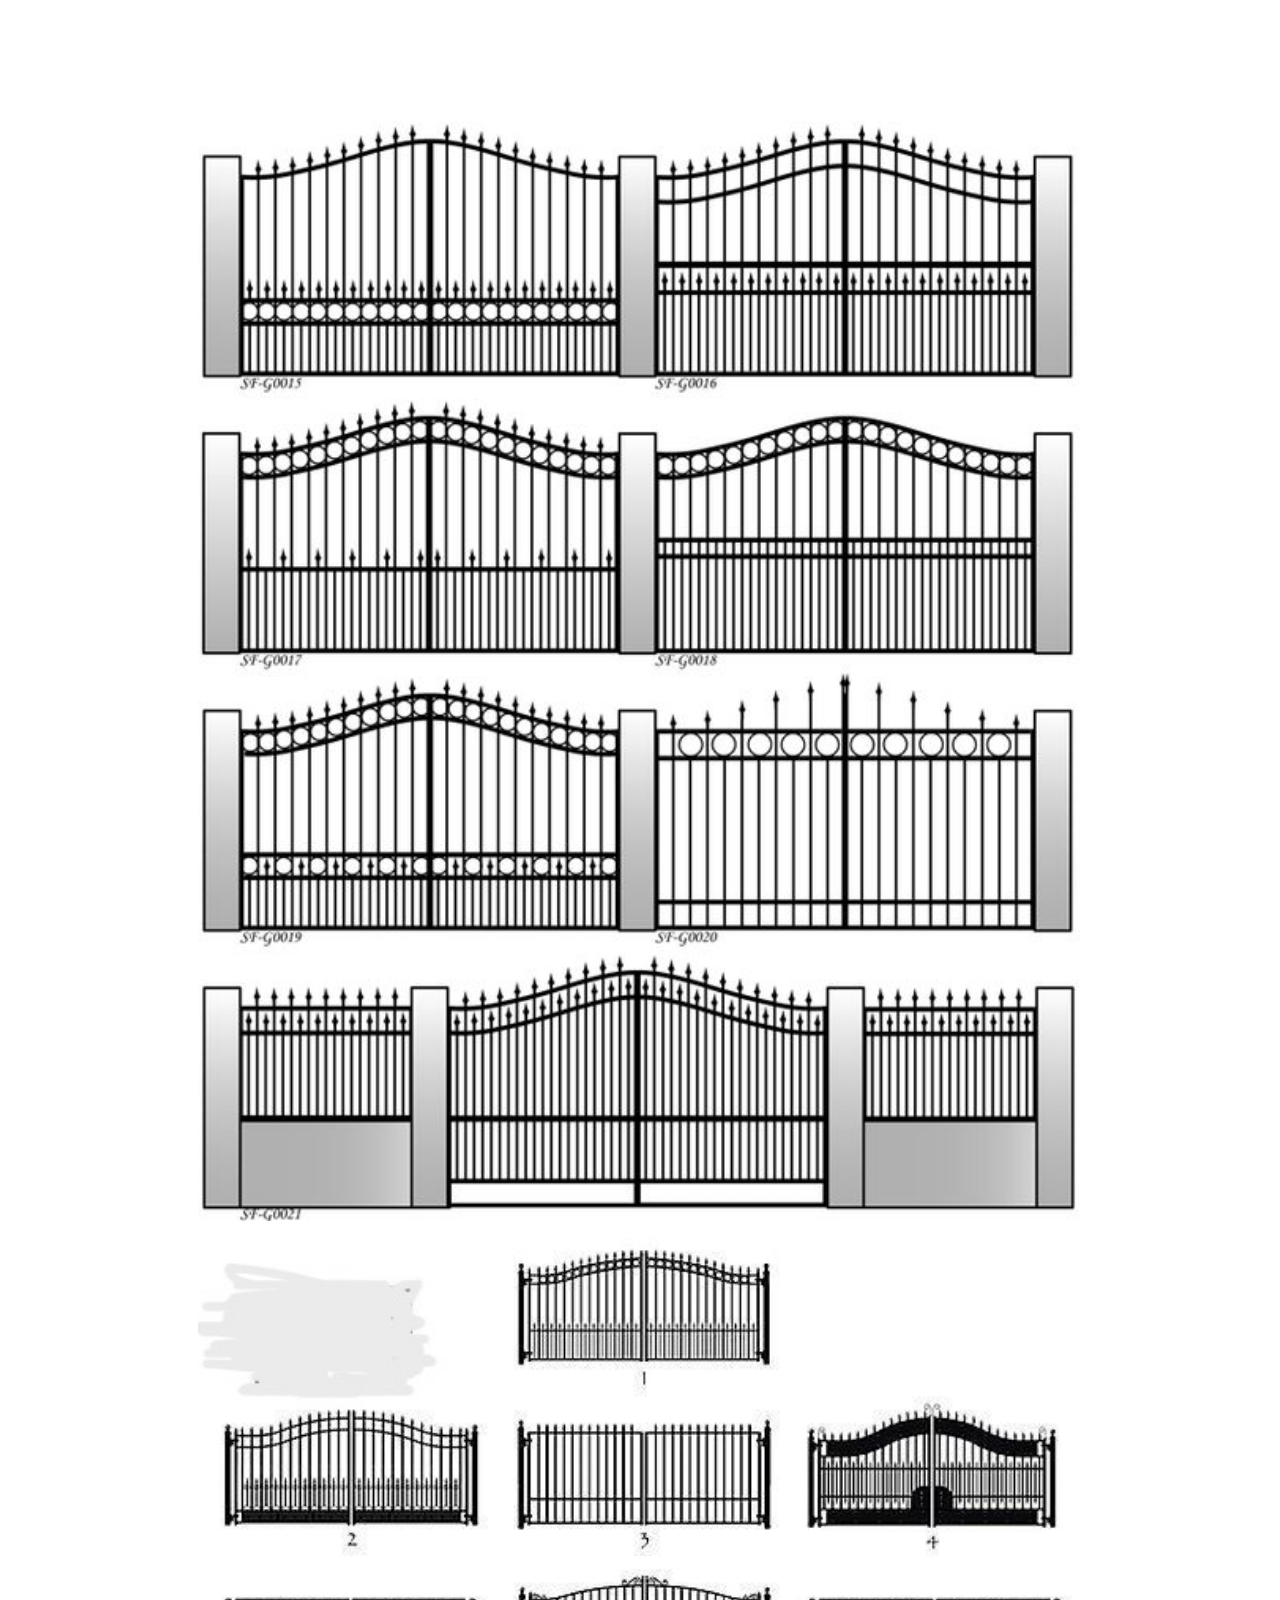
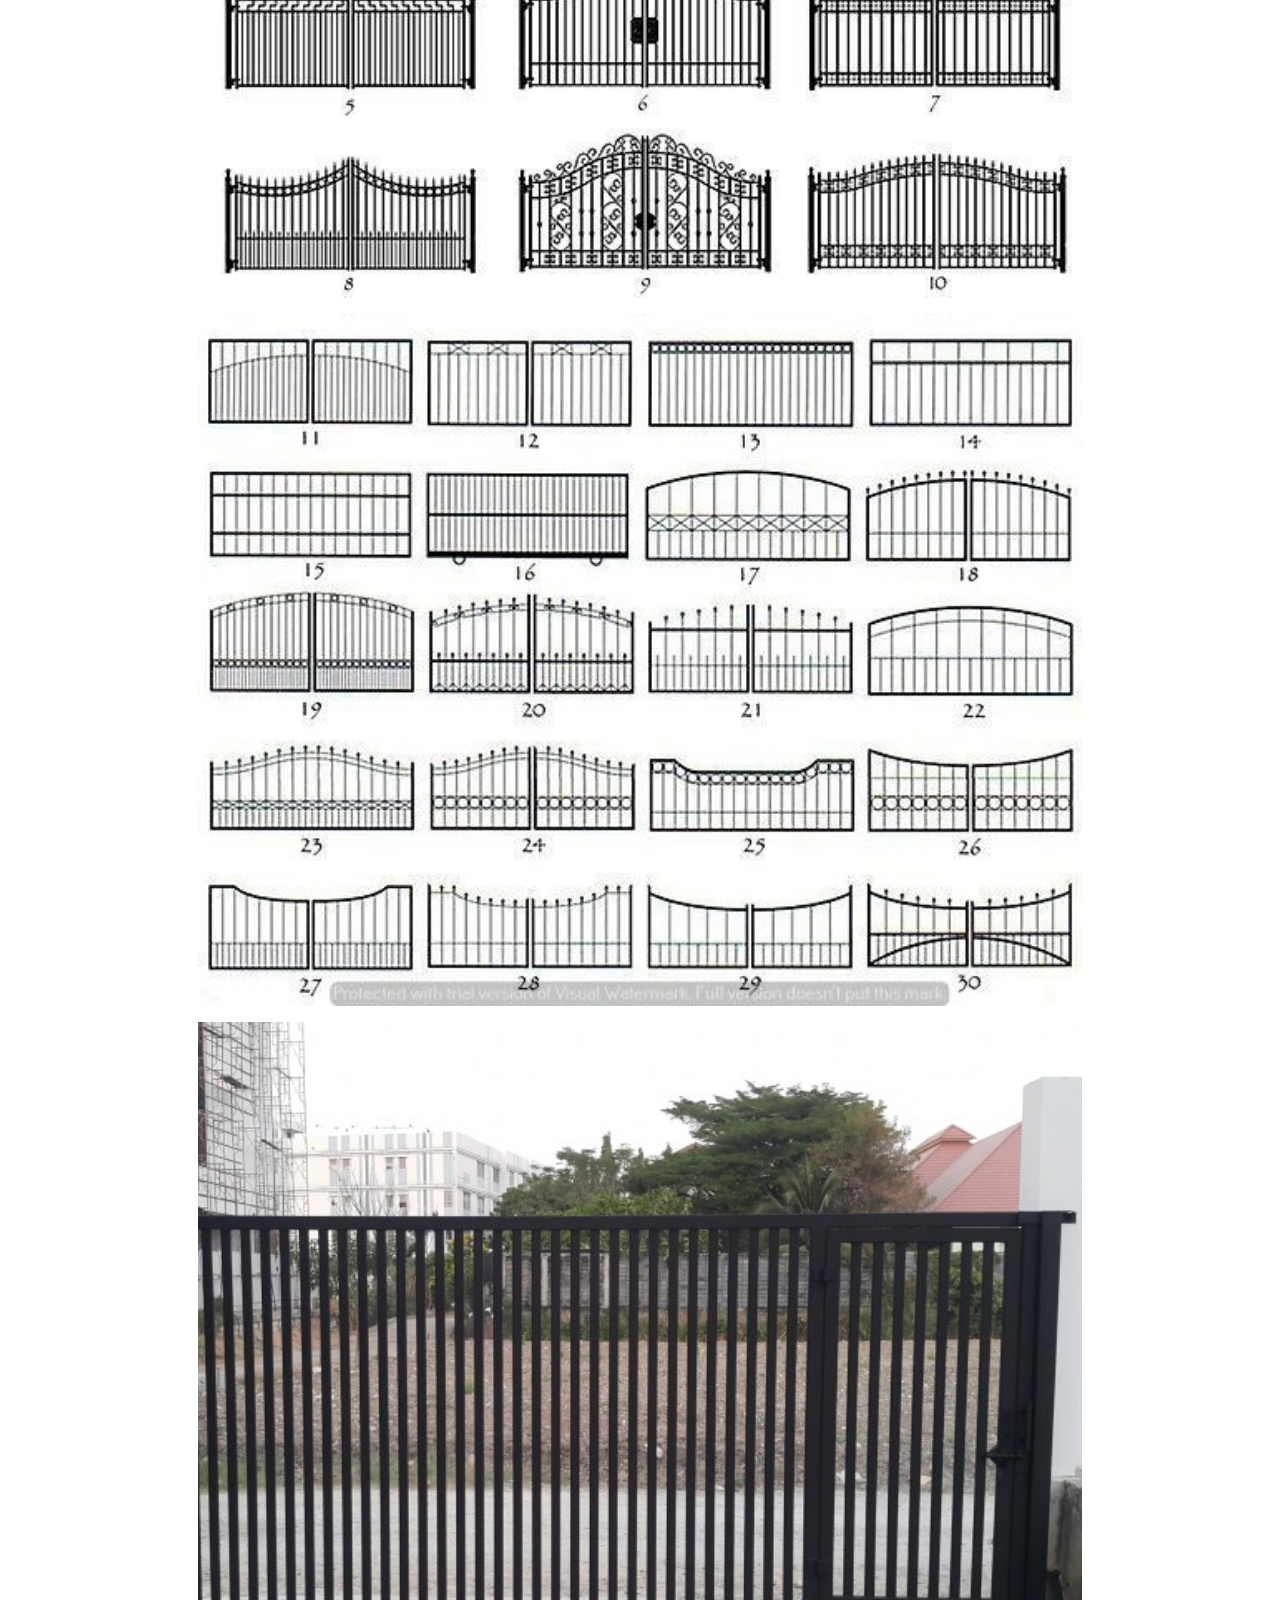
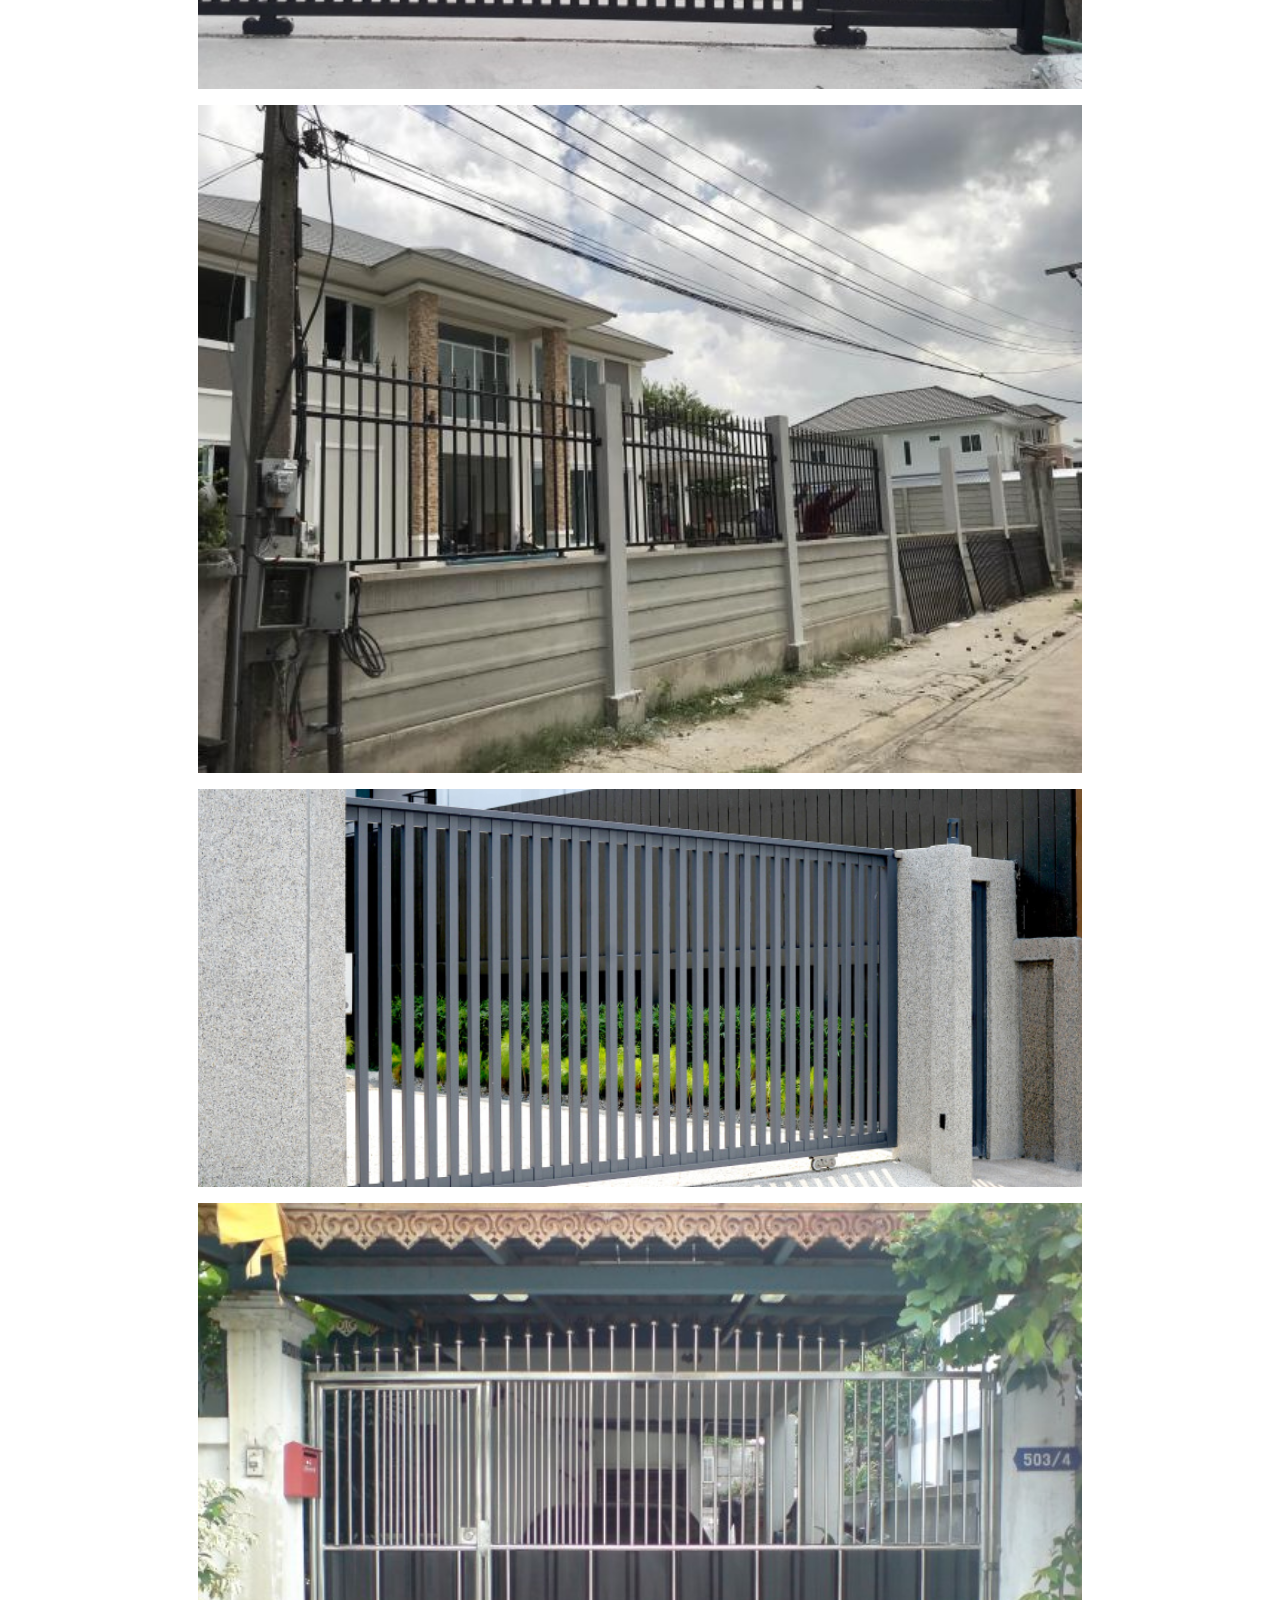
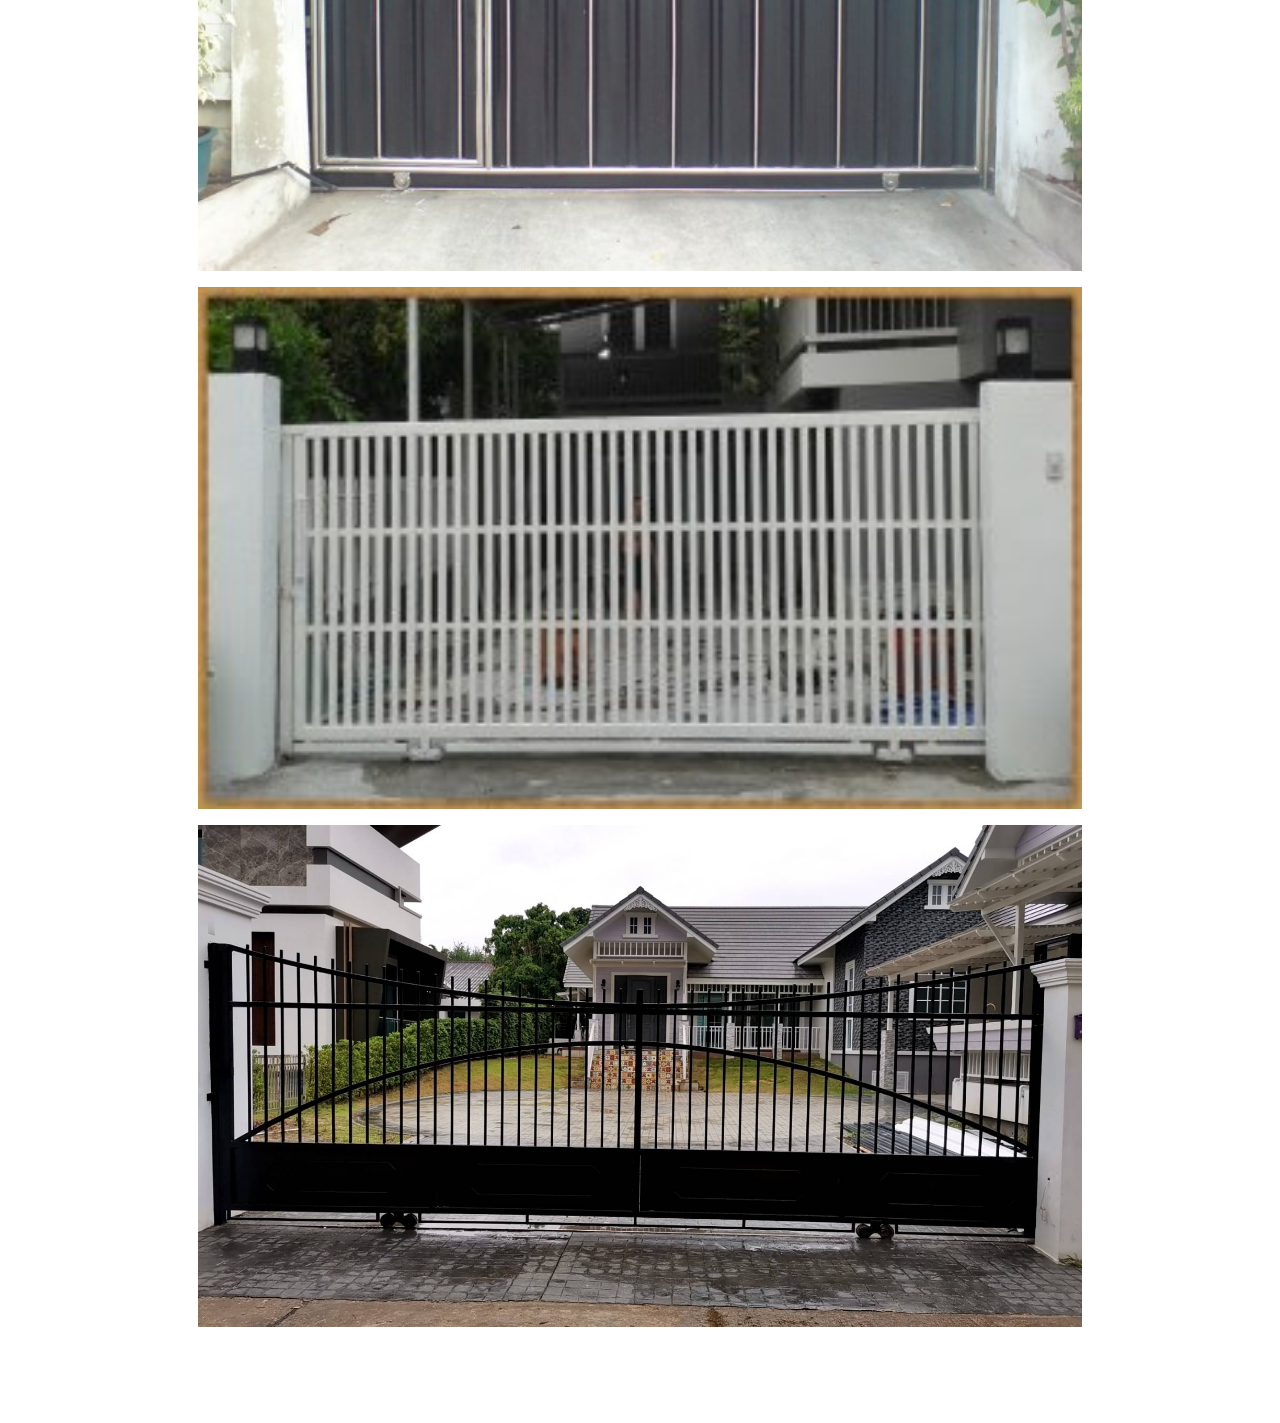
<file: door.html>
<!DOCTYPE html>
<html lang="en">
<head>
    <meta charset="UTF-8">
    <meta name="viewport" content="width=device-width, initial-scale=1.0">
    <title>Door</title>
</head>
<body>
     <!-- door -->
     <div class="door" id="door">
      
        <div class="row">
            <div class="box">
                <img src="img/door/1.jpg" alt="image">
            </div>
            <div class="box">
                <img src="img/door/2.jpg" alt="image">
            </div>
            <div class="box">
                <img src="img/door/3.jpg" alt="image">
            </div>
            <div class="box">
                <img src="img/door/4.jpg" alt="image">
            </div>
            <div class="box">
                <img src="img/door/5.jpg" alt="image">
            </div>
            <div class="box">
                <img src="img/door/6.jpg" alt="image">
            </div>
            <div class="box">
                <img src="img/door/7.jpg" alt="image">
            </div>
            <div class="box">
                <img src="img/door/8.jpg" alt="image">
            </div>
            <div class="box">
                <img src="img/door/9.jpg" alt="image">
            </div>
        </div>
        <style>
            .door .row{
   display: grid;
   grid-template-columns: repeat(auto-fit,minmax(50%,1fr));
   gap: 1rem;
   margin: 6rem auto;
   width: 70%;
}
.door .row .box{
   position: relative;
   overflow: hidden;
}
.door .row .box img{
   height: 100%;
   width: 100%;
   object-fit: cover;
}

        </style>
      </div> 
     <!-- door -->
</body>
</html>
</file>
